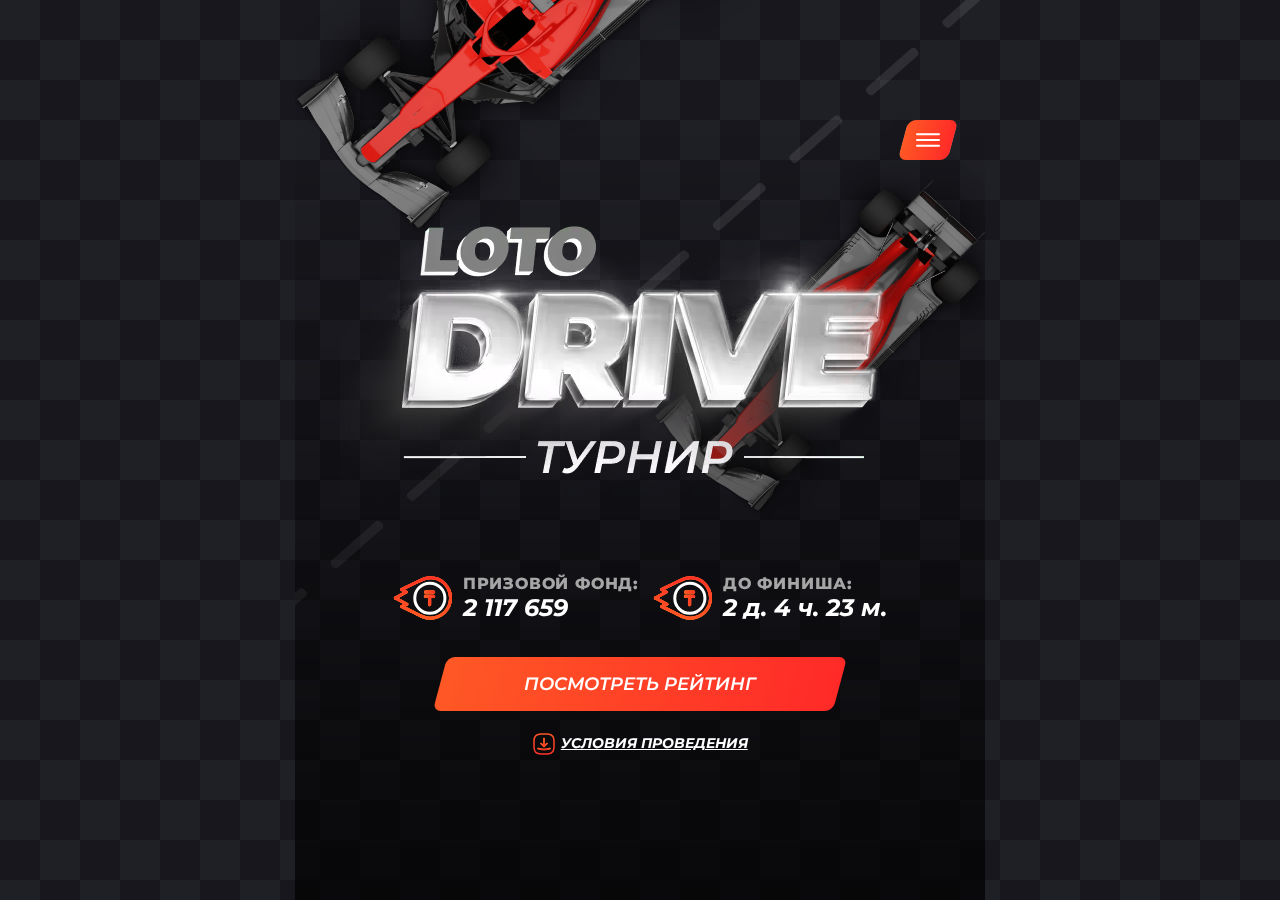
<file: index.html>
<!DOCTYPE html>
<html lang="en">

<head>
    <meta charset="UTF-8">
    <meta name="viewport" content="width=device-width, initial-scale=1.0">
    <title>Document</title>
    <link rel="preconnect" href="https://fonts.googleapis.com">
    <link rel="preconnect" href="https://fonts.gstatic.com" crossorigin>
    <link
        href="https://fonts.googleapis.com/css2?family=Inter:wght@100..900&family=Manrope:wght@200..800&family=Montserrat+Alternates:ital,wght@0,100;0,200;0,300;0,400;0,500;0,600;0,700;0,800;0,900;1,100;1,200;1,300;1,400;1,500;1,600;1,700;1,800;1,900&family=Montserrat:ital,wght@0,100..900;1,100..900&family=Nunito:ital,wght@0,200..1000;1,200..1000&display=swap"
        rel="stylesheet">
    <link rel="stylesheet" href="/css/styles.css">
    <link rel="stylesheet" href="/css/theming.css">
    <link rel="stylesheet" href="/css/sections-layout.css">
</head>

<body>

    <div class="site-main-container">
        <header class="inner-header">
            <div class="buttons-wrapper">
                <button class="container-controls accent-button skewed-button skewed-button--small" id="left">
                    <svg width="11" height="20" viewBox="0 0 11 20" fill="none" xmlns="http://www.w3.org/2000/svg">
                        <path d="m10 19-9-9 9-9" stroke="#fff" stroke-width="2" stroke-linecap="round"
                            stroke-linejoin="round" />
                    </svg>
                    <span class="visually-hidden">назад</span></button>
                <button class="container-controls accent-button skewed-button skewed-button--small" id="right">
                    <svg width="11" height="20" viewBox="0 0 11 20" fill="none" xmlns="http://www.w3.org/2000/svg">
                        <path d="m1 1 9 9-9 9" stroke="#fff" stroke-width="2" stroke-linecap="round"
                            stroke-linejoin="round" />
                    </svg>
                    <span class="visually-hidden">вперед</span>
                </button>
            </div>
            <h2 class="header-current-title"></h2>
            <button class="burger closed accent-button skewed-button skewed-button--small">
                <svg width="25" height="14" viewBox="0 0 25 14" fill="none" xmlns="http://www.w3.org/2000/svg">
                    <path d="M1 1h23M1 7h23M1 13h23" stroke="#fff" stroke-width="2" stroke-linecap="round" />
                </svg>
                <span class="visually-hidden">открыть меню</span>
            </button>
        </header>
        <main>
            <section class="burger-menu">
                <div class="burger-wrapper">
                    <button class="burger closed skewed-button skewed-button--small accent-button">
                        <svg width="17" height="16" viewBox="0 0 17 16" fill="none" xmlns="http://www.w3.org/2000/svg">
                            <path d="m1.246 14.882 14.51-13.765M1.246 1.117l14.537 13.737" stroke="#fff"
                                stroke-width="2" stroke-linecap="round" />
                        </svg>
                        <span class="visually-hidden">закрыть меню</span>
                    </button>
                </div>
                <menu>
                    <li><a href="#"
                            class="burger-link burger-main-page-link skewed-button secondary-button"><span>Главная</span></a>
                    </li>
                    <li><a href="#section2" class="burger-link skewed-button secondary-button"
                            data-section="section2"><span>Рейтинг</span></a></li>
                    <li><a href="#section3" class="burger-link skewed-button secondary-button"
                            data-section="section3"><span>Лотереи</span></a></li>
                    <li><a href="#section4" class="burger-link skewed-button secondary-button"
                            data-section="section4"><span>FAQ</span></a>
                    </li>
                    <li><a href="#section5" class="burger-link skewed-button secondary-button"
                            data-section="section5"><span>Призовой фонд</span></a></li>
                    <li><a href="#section6" class="burger-link skewed-button secondary-button"
                            data-section="section6"><span>Инфо</span></a></li>
                </menu>
            </section>
            <section class="main-page open">
                <div class="inner-wrapper">
                    <div class="burger-wrapper">
                        <button class="burger closed skewed-button skewed-button--small accent-button">
                            <svg width="25" height="14" viewBox="0 0 25 14" fill="none"
                                xmlns="http://www.w3.org/2000/svg">
                                <path d="M1 1h23M1 7h23M1 13h23" stroke="#fff" stroke-width="2"
                                    stroke-linecap="round" />
                            </svg>
                            <span class="visually-hidden">открыть меню</span>
                        </button>
                    </div>
                    <picture>
                        <source srcset="/assets/ld-logo.avif" type="image/avif">
                        <img srcset="/assets/ld-logo.png" alt="Лото драйв турнир">
                    </picture>
                    <div class="main-page-bottom">
                        <div class="info-wrapper">
                            <p class="info-item prize">
                                <span class="info-title">Призовой фонд:</span>
                                <span class="info-value js-prize-value">10 000 000 ₸</span>
                            </p>
                            <p class="info-item timer">
                                <span class="info-title">До финиша:</span>
                                <span class="info-value js-timer-value">2 д. 4 ч. 23 м.</span>
                            </p>
                        </div>
                        <a href="#section2" data-section="section2"
                            class="button main-page-link skewed-button accent-button"><span>Посмотреть рейтинг</span></a>
                        <a href="#" class="rules download-link" target="_blank">Условия проведения</a>
                    </div>
                </div>
            </section>
            <div class="slider" id="slider">
                <section class="section" id="section2" data-section-name="Рейтинг" draggable="false"
                    style="position: relative;">
                    <div class="marker"></div>
                    <div class="inner-section-container">
                        <!-- <section class="winners">
                            <div class="winners-container">
                                <h2 class="title">победители Lotodrive 12.01</h2>
                                <ol class="winners-list" role="list">
                                </ol>
                            </div>
                        </section> -->
                        <section class="winners-rating">
                            <div class="winners-container">
                                <!-- <h2 class="title">Текущий рейтинг</h2> -->
                                <div class="rating-list-wrapper">
                                    <ol class="rating-list" role="list"></ol>
                                    <div class="current-player-wrapper" id="current-player-wrapper">
                                        <div class="current-player-title">
                                            <span class="current-player-label">мое место</span>
                                            <span class="current-player-place">00</span>
                                        </div>
                                        <div class="current-player-score-wrapper">
                                            <span class="current-player-label">Выигрыш:</span>
                                            <span class="current-player-score">00</span>
                                        </div>
                                        <button type="button" class="current-player-action skewed-button accent-button"
                                            role="button">
                                            <span>показать</span>
                                        </button>
                                    </div>
                                </div>
                            </div>
                        </section>
                    </div>
                </section>
                <section class="section games" id="section3" data-section-name="Лотереи" draggable="false">
                    <div class="marker"></div>
                    <div class="inner-section-container">
                        <ul class="games-list">
                            <li class="games-item">
                                <a href="" title="перейти к игре" target="_blank">
                                    <img src="/assets/games/expr-649.svg" alt="">
                                </a>
                            </li>
                            <li class="games-item">
                                <a href="" title="перейти к игре" target="_blank">
                                    <img src="/assets/games/expr-649.svg" alt="">
                                </a>
                            </li>
                            <li class="games-item">
                                <a href="" title="перейти к игре" target="_blank">
                                    <img src="/assets/games/expr-649.svg" alt="">
                                </a>
                            </li>
                            <li class="games-item">
                                <a href="" title="перейти к игре" target="_blank">
                                    <img src="/assets/games/expr-649.svg" alt="">
                                </a>
                            </li>
                            <li class="games-item">
                                <a href="" title="перейти к игре" target="_blank">
                                    <img src="/assets/games/expr-649.svg" alt="">
                                </a>
                            </li>
                        </ul>
                    </div>
                </section>
                <section class="section faq" id="section4" data-section-name="faq" draggable="false">
                    <div class="marker"></div>
                    <div class="inner-section-container">
                        <h2 class="accent-title">Часто задаваемые вопросы</h2>
                        <ul class="faq-list">
                            <li>
                                <button type="button" class="js-toggle secondary-button"><span>Что такое
                                        "LotoDrive Турнир"</span></button>
                                <div class="panel">
                                    <h3>Lorem, ipsum dolor sit amet consectetur adipisicing elit.</h3>
                                    <p>
                                        Ut saepe vel minus sapiente eius quas hic quia dolorum beatae explicabo?
                                        Corporis voluptate
                                        quas neque vero repudiandae. Fugit corporis iste amet.
                                    </p>
                                    <h3>Lorem, ipsum dolor sit amet consectetur adipisicing elit.</h3>
                                    <p>
                                        Ut saepe vel minus sapiente eius quas hic quia dolorum beatae explicabo?
                                        Corporis voluptate
                                        quas neque vero repudiandae. Fugit corporis iste amet.
                                    </p>
                                </div>
                            </li>
                            <li>
                                <button type="button" class="js-toggle secondary-button"><span>Об акции "LotoDrive Турнир"</span></button>
                                <div class="panel">Lorem ipsum dolor sit, amet consectetur adipisicing elit. Dolore,
                                    dolor.</div>
                            </li>
                            <li>
                                <button type="button" class="js-toggle secondary-button"><span>Участникам акции "LotoDrive Турнир"</span></button>
                                <div class="panel">
                                    <h3>Lorem, ipsum dolor sit amet consectetur adipisicing elit.</h3>
                                    <p>
                                        Ut saepe vel minus sapiente eius quas hic quia dolorum beatae explicabo?
                                        Corporis voluptate
                                        quas neque vero repudiandae. Fugit corporis iste amet.
                                    </p>
                                    <h3>Lorem, ipsum dolor sit amet consectetur adipisicing elit.</h3>
                                    <p>
                                        Ut saepe vel minus sapiente eius quas hic quia dolorum beatae explicabo?
                                        Corporis voluptate
                                        quas neque vero repudiandae. Fugit corporis iste amet.
                                    </p>
                                </div>
                            </li>
                            <li>
                                <button type="button" class="js-toggle secondary-button"><span>Призовой фонд акции "LotoDrive Турнир"</span></button>
                                <div class="panel">
                                    <p>
                                        Ut saepe vel minus sapiente eius quas hic quia dolorum beatae explicabo?
                                        Corporis voluptate
                                        quas neque vero repudiandae. Fugit corporis iste amet.
                                    </p>
                                </div>
                            </li>
                            <li>
                                <button type="button" class="js-toggle secondary-button"><span>Победители акции "LotoDrive Турнир"</span></button>
                                <div class="panel">
                                    <h3>Lorem, ipsum dolor sit amet consectetur adipisicing elit.</h3>
                                    <p>
                                        Ut saepe vel minus sapiente eius quas hic quia dolorum beatae explicabo?
                                        Corporis voluptate
                                        quas neque vero repudiandae. Fugit corporis iste amet.
                                    </p>
                                    <h3>Lorem, ipsum dolor sit amet consectetur adipisicing elit.</h3>
                                    <p>
                                        Ut saepe vel minus sapiente eius quas hic quia dolorum beatae explicabo?
                                        Corporis voluptate
                                        quas neque vero repudiandae. Fugit corporis iste amet.
                                    </p>
                                </div>
                            </li>
                            <li>
                                <button type="button" class="js-toggle secondary-button"><span>О награждении победителей акции "LotoDrive Турнир"</span></button>
                                <div class="panel">
                                    <h3>Lorem, ipsum dolor sit amet consectetur adipisicing elit.</h3>
                                    <p>
                                        Ut saepe vel minus sapiente eius quas hic quia dolorum beatae explicabo?
                                        Corporis voluptate
                                        quas neque vero repudiandae. Fugit corporis iste amet.
                                    </p>
                                    <h3>Lorem, ipsum dolor sit amet consectetur adipisicing elit.</h3>
                                    <p>
                                        Ut saepe vel minus sapiente eius quas hic quia dolorum beatae explicabo?
                                        Corporis voluptate
                                        quas neque vero repudiandae. Fugit corporis iste amet.
                                    </p>
                                </div>
                            </li>
                        </ul>

                    </div>
                </section>
                <section class="section prizes" id="section5" data-section-name="Призы" draggable="false">
                    <div class="marker"></div>
                    <div class="inner-section-container">
                        <div class="prizes-top">
                            <img class="prizes-top-decor" src="/assets/finish.svg" width="82" alt aria-hidden="true">
                            <p class="prizes-top-descr">
                                Призовой&nbsp;фонд&nbsp;будет
                                распределен&nbsp;между
                                <u>топ&nbsp;100</u>&nbsp;участниками
                            </p>
                        </div>
                        <div class="prizes-table" role="table">
                            <div class="prizes-table-head" role="row">
                                <span>Место</span>
                                <span>Победителей</span>
                                <span>Приз</span>
                            </div>
                            <div class="prizes-table-content" role="row">
                                <span>1 место</span>
                                <span>1</span>
                                <span class="js-prizes-prize">2 000 000 ₸</span>
                            </div>
                            <div class="prizes-table-content" role="row">
                                <span>2 место</span>
                                <span>1</span>
                                <span class="js-prizes-prize">2 000 000 ₸</span>
                            </div>
                            <div class="prizes-table-content" role="row">
                                <span>3 место</span>
                                <span>1</span>
                                <span class="js-prizes-prize">2 000 000 ₸</span>
                            </div>
                            <div class="prizes-table-content" role="row">
                                <span>4 место</span>
                                <span>1</span>
                                <span class="js-prizes-prize">2 000 000 ₸</span>
                            </div>
                            <div class="prizes-table-content" role="row">
                                <span>5 место</span>
                                <span>1</span>
                                <span class="js-prizes-prize">2 000 000 ₸</span>
                            </div>
                            <div class="prizes-table-content" role="row">
                                <span>6&mdash;25 место</span>
                                <span>20</span>
                                <span><span class="js-prizes-prize">12 000</span><img src="/assets/bonus-icon.svg" alt="бонусов"></span>
                            </div>
                            <div class="prizes-table-content" role="row">
                                <span>26&mdash;50 место</span>
                                <span>25</span>
                                <span><span class="js-prizes-prize">12 000</span><img src="/assets/bonus-icon.svg" alt="бонусов"></span>
                            </div>
                            <div class="prizes-table-content" role="row">
                                <span>51&mdash;100 место</span>
                                <span>50</span>
                                <span><span class="js-prizes-prize">12 000</span><img src="/assets/bonus-icon.svg" alt="бонусов"></span>
                            </div>
                        </div>
                        <img src="/assets/ld-logo.png" srcset="/assets/ld-logo.avif" alt>
                    </div>
                </section>
                <section class="section" id="section6" data-section-name="Инфо" draggable="false">
                    <div class="marker"></div>
                    <div class="inner-section-container">
                        <div class="info-list" role="list">
                            <div class="info-list-item" role="listitem">
                                <div class="info-item-decor">
                                    <img src="/assets/fuel.svg" width="56" alt aria-hidden="true">
                                </div>
                                <div class="info-item-text">
                                    <h3 class="info-item-title">Покупайте</h3>
                                    <p class="info-item-descr">Покупайте билеты классических&nbsp;лотерей</p>
                                </div>
                            </div>
                            <div class="info-list-item" role="listitem">
                                <div class="info-item-decor">
                                    <img src="/assets/accumulator.svg" width="69" alt aria-hidden="true">
                                </div>
                                <div class="info-item-text">
                                    <h3 class="info-item-title">Получайте</h3>
                                    <p class="info-item-descr">Получайте&nbsp;баллы рейтинга&nbsp;за&nbsp;выигрыши</p>
                                </div>
                            </div>
                            <div class="info-list-item" role="listitem">
                                <div class="info-item-decor">
                                    <img src="/assets/finish.svg" width="70" alt aria-hidden="true">
                                </div>
                                <div class="info-item-text">
                                    <h3 class="info-item-title">Выигрывайте</h3>
                                    <p class="info-item-descr">Призовой&nbsp;фонд&nbsp;акции будет&nbsp;распределен
                                        среди&nbsp;100&nbsp;победителей</p>
                                </div>
                            </div>
                        </div>
                    </div>
                </section>
            </div>
        </main>
    </div>
    <template id="player-template">
        <li class="item">
            <div class="inner">
                <span class="place"></span>
                <div class="winner-avatar">
                    <!-- <img src="#"> -->
                </div>
                <div class="score-wrapper">
                    <span class="label">Выигрыш:</span>
                    <span class="score"></span>
                </div>
                <div class="nick-wrapper">
                    <span class="label">Никнейм:</span>
                    <span class="nick"></span>
                </div>
            </div>
        </li>
    </template>
    <template id="winner-template">
        <li class="item">
            <div class="winner-avatar">
                <!-- <img src="#"> -->
            </div>
            <div class="inner">
                <span class="place"></span>
                <div class="nick-wrapper">
                    <span class="label">Никнейм:</span>
                    <span class="nick"></span>
                </div>
            </div>
        </li>
    </template>
    <script src="/js/slider.js"></script>
    <script src="/js/accordeon.js"></script>
    <script src="/js/nav.js" defer></script>
</body>

</html>
</file>
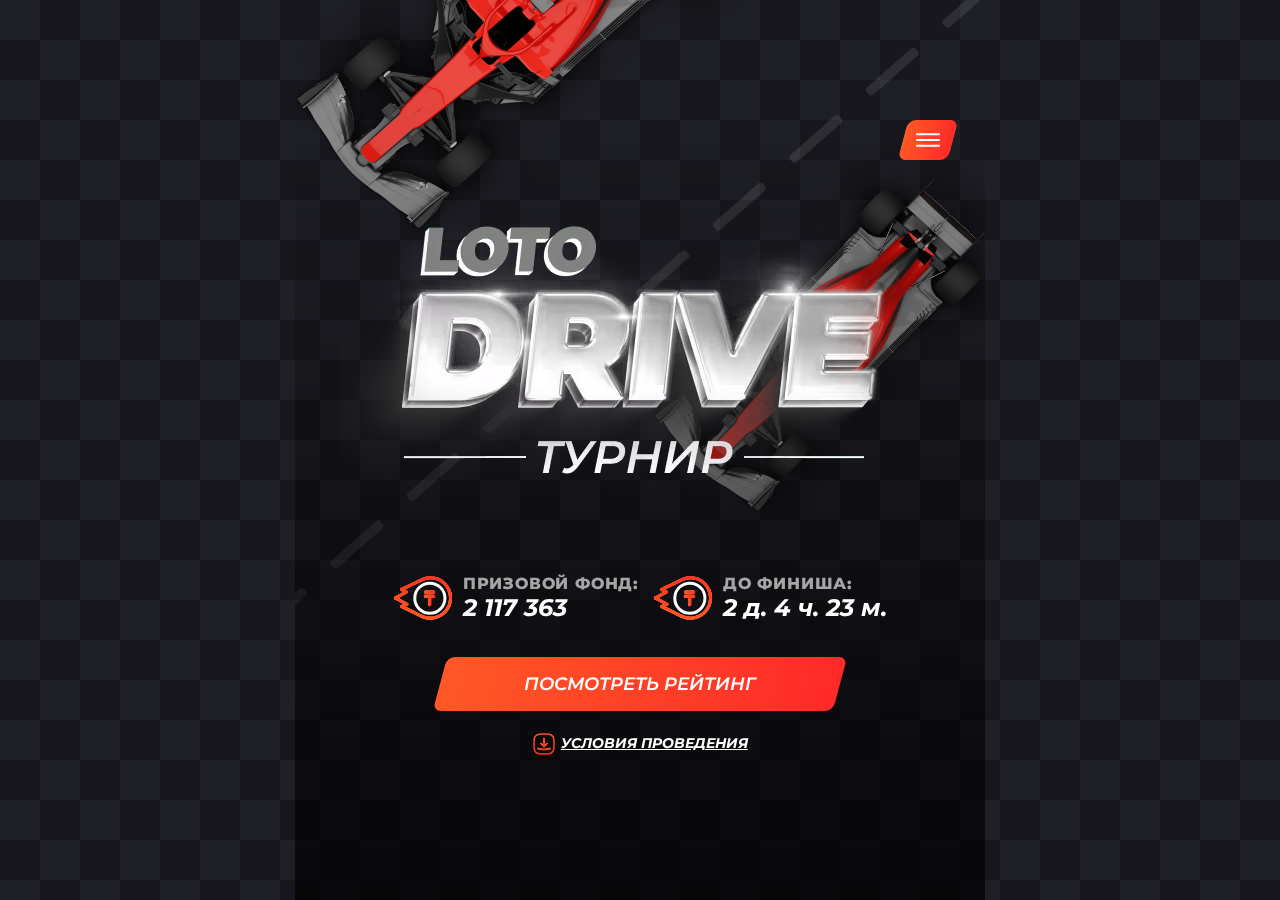
<file: kz.html>
<!DOCTYPE html>
<html lang="en">

<head>
    <meta charset="UTF-8">
    <meta name="viewport" content="width=device-width, initial-scale=1.0">
    <title>Document</title>
    <link rel="preconnect" href="https://fonts.googleapis.com">
    <link rel="preconnect" href="https://fonts.gstatic.com" crossorigin>
    <link
        href="https://fonts.googleapis.com/css2?family=Inter:wght@100..900&family=Manrope:wght@200..800&family=Montserrat+Alternates:ital,wght@0,100;0,200;0,300;0,400;0,500;0,600;0,700;0,800;0,900;1,100;1,200;1,300;1,400;1,500;1,600;1,700;1,800;1,900&family=Montserrat:ital,wght@0,100..900;1,100..900&family=Nunito:ital,wght@0,200..1000;1,200..1000&display=swap"
        rel="stylesheet">
    <link rel="stylesheet" href="/css/styles.css">
    <link rel="stylesheet" href="/css/theming.css">
    <link rel="stylesheet" href="/css/sections-layout.css">
</head>

<body>

    <div class="site-main-container">
        <header class="inner-header">
            <div class="buttons-wrapper">
                <button class="container-controls accent-button skewed-button skewed-button--small" id="left">
                    <svg width="11" height="20" viewBox="0 0 11 20" fill="none" xmlns="http://www.w3.org/2000/svg">
                        <path d="m10 19-9-9 9-9" stroke="#fff" stroke-width="2" stroke-linecap="round"
                            stroke-linejoin="round" />
                    </svg>
                    <span class="visually-hidden">назад</span></button>
                <button class="container-controls accent-button skewed-button skewed-button--small" id="right">
                    <svg width="11" height="20" viewBox="0 0 11 20" fill="none" xmlns="http://www.w3.org/2000/svg">
                        <path d="m1 1 9 9-9 9" stroke="#fff" stroke-width="2" stroke-linecap="round"
                            stroke-linejoin="round" />
                    </svg>
                    <span class="visually-hidden">вперед</span>
                </button>
            </div>
            <h2 class="header-current-title"></h2>
            <button class="burger closed accent-button skewed-button skewed-button--small">
                <svg width="25" height="14" viewBox="0 0 25 14" fill="none" xmlns="http://www.w3.org/2000/svg">
                    <path d="M1 1h23M1 7h23M1 13h23" stroke="#fff" stroke-width="2" stroke-linecap="round" />
                </svg>
                <span class="visually-hidden">открыть меню</span>
            </button>
        </header>
        <main>
            <section class="burger-menu">
                <div class="burger-wrapper">
                    <button class="burger closed skewed-button skewed-button--small accent-button">
                        <svg width="17" height="16" viewBox="0 0 17 16" fill="none" xmlns="http://www.w3.org/2000/svg">
                            <path d="m1.246 14.882 14.51-13.765M1.246 1.117l14.537 13.737" stroke="#fff"
                                stroke-width="2" stroke-linecap="round" />
                        </svg>
                        <span class="visually-hidden">закрыть меню</span>
                    </button>
                </div>
                <menu>
                    <li><a href="#"
                            class="burger-link burger-main-page-link skewed-button secondary-button"><span>Главная</span></a>
                    </li>
                    <li><a href="#section2" class="burger-link skewed-button secondary-button"
                            data-section="section2"><span>Рейтинг</span></a></li>
                    <li><a href="#section3" class="burger-link skewed-button secondary-button"
                            data-section="section3"><span>Лотереи</span></a></li>
                    <li><a href="#section4" class="burger-link skewed-button secondary-button"
                            data-section="section4"><span><abbr title="часто задаваемые вопросы">FAQ</abbr></span></a>
                    </li>
                    <li><a href="#section5" class="burger-link skewed-button secondary-button"
                            data-section="section5"><span>Призовой фонд</span></a></li>
                    <li><a href="#section6" class="burger-link skewed-button secondary-button"
                            data-section="section6"><span>Инфо</span></a></li>
                </menu>
            </section>
            <section class="main-page open">
                <div class="inner-wrapper">
                    <div class="burger-wrapper">
                        <button class="burger closed skewed-button skewed-button--small accent-button">
                            <svg width="25" height="14" viewBox="0 0 25 14" fill="none"
                                xmlns="http://www.w3.org/2000/svg">
                                <path d="M1 1h23M1 7h23M1 13h23" stroke="#fff" stroke-width="2"
                                    stroke-linecap="round" />
                            </svg>
                            <span class="visually-hidden">открыть меню</span>
                        </button>
                    </div>
                    <picture>
                        <source srcset="/assets/ld-logo.avif" type="image/avif">
                        <img srcset="/assets/ld-logo.png" alt="Лото драйв турнир">
                    </picture>
                    <div class="main-page-bottom">
                        <div class="info-wrapper">
                            <p class="info-item prize">
                                <span class="info-title">Призовой фонд:</span>
                                <span class="info-value js-prize-value">10 000 000 ₸</span>
                            </p>
                            <p class="info-item timer">
                                <span class="info-title">До финиша:</span>
                                <span class="info-value js-timer-value">2 д. 4 ч. 23 м.</span>
                            </p>
                        </div>
                        <a href="#section2" data-section="section2"
                            class="button main-page-link skewed-button accent-button"><span>Посмотреть рейтинг</span></a>
                        <a href="#" class="rules download-link" target="_blank">Условия проведения</a>
                    </div>
                </div>
            </section>
            <div class="slider" id="slider">
                <section class="section" id="section2" data-section-name="Рейтинг" draggable="false"
                    style="position: relative;">
                    <div class="marker"></div>
                    <div class="inner-section-container">
                        <!-- <section class="winners">
                            <div class="winners-container">
                                <h2 class="title">победители Lotodrive 12.01</h2>
                                <ol class="winners-list" role="list">
                                </ol>
                            </div>
                        </section> -->
                        <section class="winners-rating">
                            <div class="winners-container">
                                <!-- <h2 class="title">Текущий рейтинг</h2> -->
                                <div class="rating-list-wrapper">
                                    <ol class="rating-list" role="list"></ol>
                                    <div class="current-player-wrapper" id="current-player-wrapper">
                                        <div class="current-player-title">
                                            <span class="current-player-label">мое место</span>
                                            <span class="current-player-place">00</span>
                                        </div>
                                        <div class="current-player-score-wrapper">
                                            <span class="current-player-label">Выигрыш:</span>
                                            <span class="current-player-score">00</span>
                                        </div>
                                        <button type="button" class="current-player-action skewed-button accent-button"
                                            role="button">
                                            <span>показать</span>
                                        </button>
                                    </div>
                                </div>
                            </div>
                        </section>
                    </div>
                </section>
                <section class="section games" id="section3" data-section-name="Лотереи" draggable="false">
                    <div class="marker"></div>
                    <div class="inner-section-container">
                        <ul class="games-list">
                            <li class="games-item">
                                <a href="" title="перейти к игре" target="_blank">
                                    <img src="/assets/games/expr-649.svg" alt="">
                                </a>
                            </li>
                            <li class="games-item">
                                <a href="" title="перейти к игре" target="_blank">
                                    <img src="/assets/games/expr-649.svg" alt="">
                                </a>
                            </li>
                            <li class="games-item">
                                <a href="" title="перейти к игре" target="_blank">
                                    <img src="/assets/games/expr-649.svg" alt="">
                                </a>
                            </li>
                            <li class="games-item">
                                <a href="" title="перейти к игре" target="_blank">
                                    <img src="/assets/games/expr-649.svg" alt="">
                                </a>
                            </li>
                            <li class="games-item">
                                <a href="" title="перейти к игре" target="_blank">
                                    <img src="/assets/games/expr-649.svg" alt="">
                                </a>
                            </li>
                        </ul>
                    </div>
                </section>
                <section class="section" id="section4" data-section-name="faq" draggable="false">
                    <div class="marker"></div>
                    <div class="inner-section-container">
                        <h2 class="accent-title">Часто задаваемые вопросы</h2>
                        <ul class="faq-list">
                            <li>
                                <button type="button" class="js-toggle secondary-button"><span>Что такое
                                        "LotoDrive"</span></button>
                                <div class="panel">
                                    <h3>Lorem, ipsum dolor sit amet consectetur adipisicing elit.</h3>
                                    <p>
                                        Ut saepe vel minus sapiente eius quas hic quia dolorum beatae explicabo?
                                        Corporis voluptate
                                        quas neque vero repudiandae. Fugit corporis iste amet.
                                    </p>
                                    <h3>Lorem, ipsum dolor sit amet consectetur adipisicing elit.</h3>
                                    <p>
                                        Ut saepe vel minus sapiente eius quas hic quia dolorum beatae explicabo?
                                        Corporis voluptate
                                        quas neque vero repudiandae. Fugit corporis iste amet.
                                    </p>
                                </div>
                            </li>
                            <li>
                                <button type="button" class="js-toggle secondary-button"><span>Lorem, ipsum
                                        dolor.</span></button>
                                <div class="panel">Lorem ipsum dolor sit, amet consectetur adipisicing elit. Dolore,
                                    dolor.</div>
                            </li>
                            <li>
                                <button type="button" class="js-toggle secondary-button"><span>Lorem ipsum dolor sit
                                        amet consectetur
                                        adipisicing.</span></button>
                                <div class="panel">Lorem ipsum dolor sit amet consectetur adipisicing elit. Modi maxime
                                    praesentium nam, quasi distinctio fugiat molestias facilis illo. Commodi fugiat
                                    minima non. Reprehenderit reiciendis voluptatem, cupiditate commodi amet minima
                                    nulla.
                                    Lorem ipsum dolor sit amet consectetur adipisicing elit. Itaque iure expedita
                                    tempore, neque beatae quae in impedit eligendi natus maxime dignissimos voluptatibus
                                    reprehenderit perferendis quo corrupti facilis non tenetur repellendus!</div>
                            </li>
                        </ul>

                    </div>
                </section>
                <section class="section prizes" id="section5" data-section-name="Призы" draggable="false">
                    <div class="marker"></div>
                    <div class="inner-section-container">
                        <div class="prizes-top">
                            <img class="prizes-top-decor" src="/assets/finish.svg" width="82" alt aria-hidden="true">
                            <p class="prizes-top-descr">
                                Призовой&nbsp;фонд&nbsp;будет
                                распределен&nbsp;между
                                <u>топ&nbsp;100</u>&nbsp;участниками
                            </p>
                        </div>
                        <div class="prizes-table" role="table">
                            <div class="prizes-table-head" role="row">
                                <span>Место</span>
                                <span>Победителей</span>
                                <span>Приз</span>
                            </div>
                            <div class="prizes-table-content" role="row">
                                <span>1 место</span>
                                <span>1</span>
                                <span class="js-prizes-prize">2 000 000 ₸</span>
                            </div>
                            <div class="prizes-table-content" role="row">
                                <span>2 место</span>
                                <span>1</span>
                                <span class="js-prizes-prize">2 000 000 ₸</span>
                            </div>
                            <div class="prizes-table-content" role="row">
                                <span>3 место</span>
                                <span>1</span>
                                <span class="js-prizes-prize">2 000 000 ₸</span>
                            </div>
                            <div class="prizes-table-content" role="row">
                                <span>4 место</span>
                                <span>1</span>
                                <span class="js-prizes-prize">2 000 000 ₸</span>
                            </div>
                            <div class="prizes-table-content" role="row">
                                <span>5 место</span>
                                <span>1</span>
                                <span class="js-prizes-prize">2 000 000 ₸</span>
                            </div>
                            <div class="prizes-table-content" role="row">
                                <span>6&mdash;25 место</span>
                                <span>20</span>
                                <span><span class="js-prizes-prize">12 000</span><img src="/assets/bonus-icon.svg" alt="бонусов"></span>
                            </div>
                            <div class="prizes-table-content" role="row">
                                <span>26&mdash;50 место</span>
                                <span>25</span>
                                <span><span class="js-prizes-prize">12 000</span><img src="/assets/bonus-icon.svg" alt="бонусов"></span>
                            </div>
                            <div class="prizes-table-content" role="row">
                                <span>51&mdash;100 место</span>
                                <span>50</span>
                                <span><span class="js-prizes-prize">12 000</span><img src="/assets/bonus-icon.svg" alt="бонусов"></span>
                            </div>
                        </div>
                        <img src="/assets/ld-logo.png" srcset="/assets/ld-logo.avif" alt>
                    </div>
                </section>
                <section class="section" id="section6" data-section-name="Инфо" draggable="false">
                    <div class="marker"></div>
                    <div class="inner-section-container">
                        <div class="info-list" role="list">
                            <div class="info-list-item" role="listitem">
                                <div class="info-item-decor">
                                    <img src="/assets/fuel.svg" width="56" alt aria-hidden="true">
                                </div>
                                <div class="info-item-text">
                                    <h3 class="info-item-title">Покупайте</h3>
                                    <p class="info-item-descr">Покупайте билеты классических&nbsp;лотерей</p>
                                </div>
                            </div>
                            <div class="info-list-item" role="listitem">
                                <div class="info-item-decor">
                                    <img src="/assets/accumulator.svg" width="69" alt aria-hidden="true">
                                </div>
                                <div class="info-item-text">
                                    <h3 class="info-item-title">Получайте</h3>
                                    <p class="info-item-descr">Получайте&nbsp;баллы рейтинга&nbsp;за&nbsp;выигрыши</p>
                                </div>
                            </div>
                            <div class="info-list-item" role="listitem">
                                <div class="info-item-decor">
                                    <img src="/assets/finish.svg" width="70" alt aria-hidden="true">
                                </div>
                                <div class="info-item-text">
                                    <h3 class="info-item-title">Выигрывайте</h3>
                                    <p class="info-item-descr">Призовой&nbsp;фонд&nbsp;акции будет&nbsp;распределен
                                        среди&nbsp;100&nbsp;победителей</p>
                                </div>
                            </div>
                        </div>
                    </div>
                </section>
            </div>
        </main>
    </div>
    <template id="player-template">
        <li class="item">
            <div class="inner">
                <span class="place"></span>
                <div class="winner-avatar">
                    <!-- <img src="#"> -->
                </div>
                <div class="score-wrapper">
                    <span class="label">Выигрыш:</span>
                    <span class="score"></span>
                </div>
                <div class="nick-wrapper">
                    <span class="label">Никнейм:</span>
                    <span class="nick"></span>
                </div>
            </div>
        </li>
    </template>
    <template id="winner-template">
        <li class="item">
            <div class="winner-avatar">
                <!-- <img src="#"> -->
            </div>
            <div class="inner">
                <span class="place"></span>
                <div class="nick-wrapper">
                    <span class="label">Никнейм:</span>
                    <span class="nick"></span>
                </div>
            </div>
        </li>
    </template>
    <script src="/js/slider.js"></script>
    <script src="/js/accordeon.js"></script>
    <script src="/js/nav.js" defer></script>
</body>

</html>
</file>
<file: css/styles.css>
*,
*::before,
*::after {
  box-sizing: border-box;
}

body {
  margin: 0;
  overflow-x: hidden;
  font-family: "Montserrat", sans-serif;
  font-size: 14px;
  color: #fff;
  background-color: #1F1F26;
  background-image:
    linear-gradient(45deg, #17171D 25%, transparent 25%, transparent 75%, #17171D 75%, #17171D),
    linear-gradient(45deg, #17171D 25%, transparent 25%, transparent 75%, #17171D 75%, #17171D);
  background-position: 0 0, 25px 25px;
  background-size: 50px 50px;
}

*::selection {
  color: #fff;
  background-color: #FF3627;
}

main {
  overflow-x: hidden;
}

abbr {
  text-decoration: none;
}

.visually-hidden {
  position: absolute;
  width: 1px;
  height: 1px;
  margin: -1px;
  border: 0;
  padding: 0;

  white-space: nowrap;
  clip-path: inset(100%);
  clip: rect(0 0 0 0);
  overflow: hidden;
}

.site-main-container {
  width: 100%;
  max-width: 690px;
  /* height: calc(100vh - 55px);
  height: calc(100svh - 55px); */
  height: 100vh;
  height: 100svh;
  margin: 0 auto;
  padding: 60px 16px 0;
  position: relative;
}

.inner-header {
  position: sticky;
  z-index: 10;
  left: 0;
  right: 0;
  top: 0;

  height: 72px;
  display: flex;
  align-items: center;
  justify-content: space-between;
}

.inner-header::before {
  content: "";
  position: absolute;
  z-index: -1;
  inset: 0;
  background: linear-gradient(#1F1F26, #1F1F26);
  background-repeat: no-repeat;
  background-size: cover;
  transform: scaleY(0);
  transition: transform 0.3s ease-in-out;
  transform-origin: bottom;
}

.inner-header.bkg-col::before {
  transform: scaleY(1);
}

.buttons-wrapper {
  height: 100%;
  display: flex;
  align-items: center;
  gap: 0.5em;
}


.slider {
  position: absolute;
  left: 16px;
  right: 16px;
  top: 60px;
  bottom: 0;
  overflow-x: scroll;
  scroll-snap-type: x mandatory;
  scroll-behavior: smooth;
  scrollbar-width: none;
  display: grid;
  grid-auto-flow: column;
  grid-auto-columns: 100%;
}

.slider::-webkit-scrollbar {
  appearance: none;
}

.slider.no-transition {
  scroll-behavior: auto;
}

.slider.dragging {
  scroll-snap-type: none;
  scroll-behavior: auto;
}

.slider.dragging .section {
  cursor: grab;
  user-select: none;
}

.section {
  width: 100%;
  height: 100%;
  max-height: 100%;
  overflow-y: scroll;
  scroll-behavior: smooth;
  scrollbar-width: none;
  flex-shrink: 0;
  scroll-snap-align: start;
}

.section::-webkit-scrollbar {
  appearance: none;
}

img {
  max-width: 100%;
}

.main-page,
.burger-menu {
  position: absolute;
  z-index: 10;
  top: 60px;
  left: 16px;
  bottom: 0;
  right: 16px;
  transform: translateY(-300%);
  transition: transform .7s ease-in-out;
}

.main-page.open,
.burger-menu.open {
  transform: translateY(0);
}


:where(.main-page, .burger-menu) a {
  display: block;

}

.site-main-container:has(section.main-page.open) :where(.inner-header, .slider),
.site-main-container:has(section.burger-menu.open) :where(.inner-header, .slider, .main-page) {
  opacity: 0;
  transition: opacity .3s ease-in-out;
}

@media (min-width: 820px) {
  body {
    margin: 0;
    background-color: #1F1F26;
    background-image:
      linear-gradient(45deg, #17171D 25%, transparent 25%, transparent 75%, #17171D 75%, #17171D),
      linear-gradient(45deg, #17171D 25%, transparent 25%, transparent 75%, #17171D 75%, #17171D);
    background-position: 0 0, 40px 40px;
    background-size: 80px 80px;
  }

  .site-main-container {
    padding: 100px 16px 0;
  }

  .slider {
    top: 100px;
  }

  .main-page,
  .burger-menu {
    top: 100px;
  }
}

/* @media (min-width: 1024px) {
  .site-main-container {
    height: calc(100vh - 100px);
    height: calc(100svh - 100px);
  }
} */
</file>
<file: css/theming.css>
:root {
    --basic-gradient: linear-gradient(90deg, #FF5825, #FF2A28);
    --darker-gradient: linear-gradient(90deg, #DE251C, #EE2F1C 47%, #DA221C);
    --darkest-gradient: linear-gradient(90deg, #B91111, #E61111 25%, #AD1515 80%, #D21010);
    --basic-gray: #777C85;
    --darker-gray: #4F5259;
    --darkest-gray: #27272D;
}

.header-current-title {
    font-size: 22px;
    font-style: italic;
    font-weight: 700;
    letter-spacing: .05em;
    text-transform: uppercase;
    color: inherit;
}

.secondary-button {
    background-color: var(--basic-gray);
    transition: .3s ease-in-out;
}

.accent-button {
    background-image: var(--basic-gradient);
    transition: .3s ease-in-out;
}

.skewed-button {
    width: 100%;
    max-width: 400px;
    padding: 1em;
    display: flex;
    align-items: center;
    justify-content: center;
    text-decoration: none;
    text-transform: uppercase;
    font-weight: 600;
    font-style: italic;
    line-height: 1;
    color: #fff;
    font-size: 16px;
    transform: skewX(-15deg);
    cursor: pointer;
    border: none;
    border-radius: 8px;
    transition: background-image .3s ease-in-out;
}

.skewed-button>* {
    pointer-events: none;
    display: block;
    transform: skewX(15deg);
}

.skewed-button>svg {
    min-width: 24px;
    min-height: 18px;
}
.skewed-button--small {
    width: 50px;
    height: 40px;
}

@media (hover: hover) {
    .secondary-button:hover {
        background-color: var(--darker-gray);
    }
    .accent-button:hover {
        background-image: var(--darker-gradient);
    }
}

.secondary-button:active {
    background-image: var(--darkest-gray);
}
.accent-button:active {
    background-image: var(--darkest-gradient);
}

.download-link {
    color: inherit;
    text-transform: uppercase;
    font-weight: 700;
    font-style: italic;
}

.download-link::before {
    content: "";
    display: inline-block;
    width: 24px;
    height: 24px;
    background-position: 50% 50%;
    background-size: 100% 100%;
    background-repeat: no-repeat;
    background-image: url("data:image/svg+xml,%3Csvg width='24' height='24' viewBox='0 0 24 24' fill='none' xmlns='http://www.w3.org/2000/svg'%3E%3Cpath d='M9 22h6c5 0 7-2 7-7V9c0-5-2-7-7-7H9C4 2 2 4 2 9v6c0 5 2 7 7 7Z' stroke='url(%23a)' stroke-width='1.5' stroke-linecap='round' stroke-linejoin='round'/%3E%3Cpath d='m9 11.51 3 3 3-3' stroke='%23F37715' stroke-width='1.5' stroke-linecap='round' stroke-linejoin='round'/%3E%3Cpath d='m9 11.51 3 3 3-3' stroke='url(%23b)' stroke-width='1.5' stroke-linecap='round' stroke-linejoin='round'/%3E%3Cpath d='M12 14.51v-8' stroke='%23F37715' stroke-width='1.5' stroke-linecap='round' stroke-linejoin='round'/%3E%3Cpath d='M12 14.51v-8' stroke='url(%23c)' stroke-width='1.5' stroke-linecap='round' stroke-linejoin='round'/%3E%3Cpath d='M6 16.51c3.89 1.3 8.11 1.3 12 0' stroke='%23F37715' stroke-width='1.5' stroke-linecap='round' stroke-linejoin='round'/%3E%3Cpath d='M6 16.51c3.89 1.3 8.11 1.3 12 0' stroke='url(%23d)' stroke-width='1.5' stroke-linecap='round' stroke-linejoin='round'/%3E%3Cdefs%3E%3ClinearGradient id='a' x1='12' y1='2' x2='12' y2='22' gradientUnits='userSpaceOnUse'%3E%3Cstop stop-color='%23FF5525'/%3E%3Cstop offset='1' stop-color='%23FF3327'/%3E%3C/linearGradient%3E%3ClinearGradient id='b' x1='12' y1='11.51' x2='12' y2='14.51' gradientUnits='userSpaceOnUse'%3E%3Cstop stop-color='%23FF5525'/%3E%3Cstop offset='1' stop-color='%23FF3327'/%3E%3C/linearGradient%3E%3ClinearGradient id='c' x1='12.5' y1='6.51' x2='12.5' y2='14.51' gradientUnits='userSpaceOnUse'%3E%3Cstop stop-color='%23FF5525'/%3E%3Cstop offset='1' stop-color='%23FF3327'/%3E%3C/linearGradient%3E%3ClinearGradient id='d' x1='12' y1='16.51' x2='12' y2='17.485' gradientUnits='userSpaceOnUse'%3E%3Cstop stop-color='%23FF5525'/%3E%3Cstop offset='1' stop-color='%23FF3327'/%3E%3C/linearGradient%3E%3C/defs%3E%3C/svg%3E");
    vertical-align: middle;
    margin-right: .5ch;
}

@media (min-width: 720px) {
    .skewed-button {
        font-size: 18px;
    }   
    .header-current-title {
        font-size: 32px;
    }
}
</file>
<file: css/sections-layout.css>
.inner-section-container {
    margin-top: 72px;
    padding-inline: 2px;
    padding-top: 40px;
}

.accent-title {
    margin: 0 0 1.1em;
    font-size: 18px;
    font-weight: 700;
    font-style: italic;
    text-transform: uppercase;
    line-height: 115%;
    letter-spacing: .05em;
    text-align: left;

    color: #FF4A26;
}

/* ====================================================================================================== burger-menu */
.burger-menu menu {
    padding: 0;
    margin: 0 auto;
    list-style: none;
    display: flex;
    flex-direction: column;
    gap: 1em;
    width: 100%;
    max-width: 400px;
}

.burger-menu menu>li {
    width: 100%;
}

/* ======================================================================================================= main-page */
section.main-page .inner-wrapper,
section.burger-menu {
    display: flex;
    flex-direction: column;
    align-items: center;
}

section.main-page .inner-wrapper {
    width: 100%;
    height: 100%;
    position: relative;
    z-index: 2;
}

.main-page .burger-wrapper,
.burger-menu .burger-wrapper {
    height: 72px;
    margin-bottom: 1em;
    display: flex;
    align-items: center;
    margin-left: auto;
}

.main-page {
    inset: 0;
    padding-top: 60px;
    padding-inline: 16px;
    overflow: hidden;
    background-image: url(../assets/main-bg-x2.png);
    background-repeat: no-repeat;
    background-size: 831px 924px;
    background-position: -214px -296px;
}

.main-page-decor {
    position: absolute;
    min-width: 770px;
    top: -247px;
    left: -173px;
}

.main-page-bottom {
    width: 100%;
    margin-top: auto;
    padding-block: 44px;
    display: flex;
    flex-direction: column;
    align-items: center;
    gap: 1.5em;
}

.main-page-bottom .info-wrapper {
    display: flex;
    align-items: center;
    justify-content: center;
    gap: 1em;
}

.info-item {
    padding-left: 46px;
    display: flex;
    flex-direction: column;
    align-items: flex-start;
    position: relative;
}

.info-item::before {
    content: "";
    position: absolute;
    left: 0;
    top: 0;
    bottom: 0;
    margin: auto 0;
    width: 42px;
    height: 32px;
    background-position: 50% 50%;
    background-size: 100% 100%;
    background-repeat: no-repeat;
    background-image: url('../assets/prize-icon.svg');
}

.info-title {
    font-size: .5em;
    font-weight: 700;
    text-transform: uppercase;
    color: #A6A6A6;
    letter-spacing: .05em;
    line-height: 1.2;
}

.info-value {
    font-size: 12px;
    font-style: italic;
    font-weight: 700;
}

/* ======================================================================================================= rating */
.winners-container {
    width: 100%;
    margin: 0 auto;
}

.rating-list-wrapper {
    position: relative;
    display: flex;
    flex-direction: column;
    align-items: center;
    padding-bottom: 56px;
}

ol.rating-list {
    width: 100%;
    margin: 0;
    padding: 0;
    list-style: none;
}

ol.rating-list>li {
    padding: 8px 34px 8px 16px;
    border-radius: 10px;
    overflow: hidden;
    background-color: #27272D;
    border: 1px solid rgba(128 128 159 / .5);
}

ol.rating-list>li:not(:last-child) {
    margin-bottom: 6px;
}


ol.rating-list>li>.inner {
    display: flex;
    align-items: center;
    gap: .5em;
}

ol.rating-list>li .nick-wrapper {
    width: 45%;
    margin-left: auto;
    overflow: hidden;
    text-overflow: ellipsis;
}

ol.rating-list>li .score-wrapper {
    min-width: 30%;
    margin-left: auto;
}

ol.rating-list>li .label,
ol.winners-list>li .label {
    display: block;
    margin-bottom: auto;
    font-size: 12px;
    font-weight: 700;
    font-style: italic;
    text-transform: uppercase;
    color: rgba(255 255 255 / 0.5);
}

ol.rating-list>li .nick,
ol.rating-list>li .score,
ol.winners-list>li .nick,
ol.winners-list>li .score {
    font-size: 14px;
    font-weight: 700;
    text-transform: uppercase;
    font-style: italic;
}

ol.rating-list>li .place {
    display: block;
    width: 44px;
    margin: auto 0;
    margin-right: 22px;
    flex-grow: 0;
    flex-shrink: 0;
    text-align: center;
    font-size: 24px;
    font-weight: 800;
}

ol.rating-list>li:nth-child(-n+5) {
    padding: 14px;
    padding-right: 40px;
    position: relative;
    border-color: #FF3627;
}

ol.rating-list>li:nth-child(-n+5)::before {
    content: "";
    position: absolute;
    top: 0;
    right: 0;
    width: 49px;
    height: 90%;
    background-image: url('../assets/flag.png');
    background-repeat: no-repeat;
    background-position: -65px -112px;
}

ol.rating-list>li:nth-child(-n+5) .place {
    width: 20px;
    margin: 0;
    margin-bottom: auto;
    font-size: 32px;
    line-height: 0.7;
    color: #FF3627;
}

ol.rating-list>li.current-player {
    scroll-margin: 50vh 0 50vh 0;
    background-image: var(--basic-gradient);
}

ol.rating-list>li:nth-child(-n+5) .winner-avatar {
    width: 48px;
    height: 48px;
    flex-grow: 0;
    flex-shrink: 0;
    border-radius: 50%;
    background-color: var(--basic-gray);
}

.hidden {
    display: none;
}

.current-player-wrapper {
    padding: 17px 14px 14px;
    position: sticky;
    z-index: 2;
    display: flex;
    justify-content: space-between;
    align-items: center;
    width: 100%;
    bottom: 0;
    left: 0;
    right: 0;
    background-color: #17171B;
    border-radius: 10px 10px 0 0;
    outline: 1px solid #FF3627;
    outline-offset: -1px;

}

.current-player-title,
.current-player-score-wrapper {
    display: flex;
    flex-direction: column;
    text-transform: uppercase;
}

.current-player-label {
    font-size: 12px;
    font-weight: 700;
    color: rgba(255 255 255 / .5);
    font-style: italic;
    margin-bottom: 4px;
}

.current-player-score,
.current-player-place {
    font-size: 16px;
    font-weight: 800;
    font-style: italic;
}

.current-player-score {
    color: #FF3627;
}

.current-player-action {
    width: 100px;
    height: 40px;
    font-size: 12px;
    opacity: 0;
    pointer-events: none;
}

.current-player-action.ready {
    pointer-events: all;
    opacity: 1;
}


#scroll-to-me-link,
#scroll-up-link {
    position: absolute;
    z-index: 1;
    inset: 0;
}

/* winners */
section.winners {
    margin-bottom: 40px;
}

section.winners .winners-container {
    padding-right: 0;
}

section.winners .title,
section.winners-rating .title {
    margin: 0;
    margin-bottom: 1em;
    font-size: 17px;
    font-weight: 700;
    font-style: italic;
    text-transform: uppercase;
    text-align: left;
}

section.winners .title {
    position: relative;
    padding-left: 32px;
}

section.winners .title::before {
    content: "";
    position: absolute;
    width: 32px;
    left: 0;
    top: 0;
    bottom: 0;
    background-image: url('../assets/cup.svg');
    background-repeat: no-repeat;
    background-position: center;
    background-size: 15px 21px;
}

.winners-list {
    list-style: none;
    margin: 0;
    padding: 0 16px 0 0;
    display: flex;
    gap: 12px;
    overflow-y: scroll;
}

.winners-list::-webkit-scrollbar {
    display: none;
}

.winners-list {
    -ms-overflow-style: none;
    scrollbar-width: none;
}

ol.winners-list li.item {
    padding-top: 42px;
    border-radius: 10px;
    overflow: hidden;
    flex-shrink: 0;
}

ol.winners-list li.item {
    position: relative;
}

ol.winners-list li.item .inner {
    width: 112px;
    padding: 74px 10px 32px;
    position: relative;
    background-color: #27272D;
    background-image: url('../assets/winners-flag.png');
    background-repeat: no-repeat;
    background-position: -74px -119px;
    border-radius: 10px;
    border: 1px solid #FF3627;
    overflow: hidden;
}

ol.winners-list li .winner-avatar {
    width: 87px;
    height: 87px;
    overflow: hidden;
    border: 1px solid #fff;
    border-radius: 50%;
    position: absolute;
    z-index: 2;
    top: 0;
    left: 0;
    right: 0;
    margin: 0 auto;
    background-color: #161D1D;
}

ol.winners-list>li .nick-wrapper {
    width: 100%;
    overflow: hidden;
    text-overflow: ellipsis;
    min-height: 38px;
}

ol.winners-list>li .place {
    position: absolute;
    width: 64px;
    height: 64px;
    padding-top: 5px;
    padding-left: 15px;
    right: -30px;
    bottom: -30px;
    font-size: 24px;
    font-weight: 800;
    color: #FF3627;
    border-radius: 50%;
    background-color: rgba(0, 0, 0, 0.5);
}

/* ======================================================================================================= lotteries */
.games-list {
    list-style: none;
    margin: 0;
    padding: 0;
    display: flex;
    flex-wrap: wrap;
    align-items: center;
    justify-content: center;
    gap: 20px;
}


.games-item>a {
    display: block;
    padding: 1.5em 1em;
    background-color: #27272D;
    border-radius: 10px;
    border: 1px solid #FF3627;
    transition: .3s ease-in-out;
}

@media (hover: hover) {

    .games-item>a:hover,
    .games-item>a:focus-visible {
        scale: 1.05;
        box-shadow: 0 0 15px rgba(255 54 39 / .8);
    }
}

.games-item>a:active {
    scale: .95;
    box-shadow: 0 0 10px rgba(255 54 39 / 1);
}

.games-item>a>img {
    display: block;
    flex-shrink: 0;
    width: 120px;
    margin: 0 auto;
}

/* ======================================================================================================= faq */
section.faq {
    padding-bottom: 50px;
}

ul.faq-list {
    margin: 0;
    padding: 0;
    list-style: none;
}

.faq-list>li {
    background-color: var(--darker-gray);
    border-radius: 10px;
    color: #fff;
    font-style: italic;
}

.faq-list>li>button::after {
    content: "";
    display: inline-block;
    width: 24px;
    height: 24px;
    background-image: url("data:image/svg+xml,%3Csvg xmlns='http://www.w3.org/2000/svg' width='20' height='20' viewBox='0 0 20 20' fill='none'%3E%3Cpath d='M10 0C4.478 0 0 4.478 0 10s4.478 10 10 10 10-4.478 10-10S15.522 0 10 0Zm0 2.478c3.322 0 6.148 2.166 7.14 5.158H2.86C3.852 4.642 6.678 2.478 10 2.478ZM2.478 10h2.906l.366 1.718c.038.184.096.36.166.526l-2.072 2.072a7.48 7.48 0 0 1-1.366-4.318V10Zm3.01 6.014 2.164-2.164c.288.096.596.148.912.148h2.866c.318 0 .624-.052.912-.148l2.164 2.164a7.48 7.48 0 0 1-4.51 1.506 7.488 7.488 0 0 1-4.51-1.506h.002Zm10.666-1.698-2.072-2.072c.072-.168.128-.344.166-.526L14.614 10h2.906a7.484 7.484 0 0 1-1.366 4.318v-.002Z' fill='%23ffffff'/%3E%3C/svg%3E");
    background-repeat: no-repeat;
    background-size: 20px 20px;
    background-position: 50% 50%;
    vertical-align: middle;
    margin-left: auto;
    transition: rotate .3s ease-in-out;
}

.faq-list>li.opened>button::after {
    rotate: 180deg;
}

.faq-list>li:not(:last-of-type) {
    margin-bottom: 20px;
}

.faq-list>li button {
    width: 100%;
    padding: 1em;
    display: flex;
    align-items: center;
    font-size: 14px;
    font-weight: 600;
    font-style: italic;
    text-transform: uppercase;
    color: inherit;
    text-align: left;
    border-radius: 10px;
    background-color: var(--basic-gray);
    border: none;
    border-bottom: 1px solid #fff;
    outline-color: #fff;
    outline-offset: -3px;
    cursor: pointer;
}

.faq-list>li button>span {
    max-width: 70%;
    pointer-events: none;
}

.faq-list>li .panel {
    padding: 0 1em;
    max-height: 0;
    overflow: hidden;
    font-size: 14px;
    transition: max-height .5s ease-in-out, padding .5s ease-in-out;
}

.faq-list>li .panel:is(p, h3, li) {
    font-size: 14px;
}

.faq-list>li .panel h3 {
    font-size: 1em;
    font-weight: 600;
    margin: 0 0 .5em;
}

.faq-list>li .panel p {
    margin: 0;
}

.faq-list>li .panel p:not(:last-of-type) {
    margin-bottom: 1.2em;
}

.faq-list>li.opened .panel {
    padding: 1em;
}

/* =================================================================================================== prizes */
section.prizes .inner-section-container {
    display: flex;
    flex-direction: column;
    align-items: center;
    padding-bottom: 20px;
}

.prizes-top {
    margin-bottom: 20px;
    padding: 1em 1.5em;
    display: flex;
    align-items: center;
    gap: 1em;
    background-color: #27272D;
    border: 1px solid rgba(128 128 159 / 0.5);
    border-radius: 10px;
}

.prizes-top-decor {
    flex-shrink: 0;
}

.prizes-top-descr {
    margin: 0;
    font-size: 16px;
    font-weight: 700;
    font-style: italic;
    line-height: 1.35;
}

.prizes-top-descr>u {
    text-decoration: none;
    color: #FF3627;
}

.prizes-table {
    width: 100%;
    margin-bottom: 20px;
}

.prizes-table-head,
.prizes-table-content {
    display: grid;
    grid-template-columns: 1fr auto 1fr;
}

.prizes-table-head {
    margin-bottom: 10px;
    padding-inline: 24px;
    font-size: 12px;
    font-style: italic;
    font-weight: 700;
    text-transform: uppercase;
    letter-spacing: .05em;
}

.prizes-table-content {
    padding: 16px 22px;
    border-radius: 10px;
    background-color: #27272D;
    border: 1px solid rgba(128 128 159 / 0.5);
    font-size: 15px;
    font-style: italic;
    font-weight: 800;

}

.prizes-table-content:nth-of-type(-n + 6) {
    border-width: 2px;
    border-color: #FF3627;
}

.prizes-table-content:not(:last-of-type) {
    margin-bottom: 10px;
}

.prizes-table-head>span:last-of-type,
.prizes-table-content>span:last-of-type {
    justify-self: end;
}

.prizes-table-content>span>img {
    padding-left: .5ch;
    vertical-align: baseline;
}

/* =================================================================================================== info */
.info-list {
    width: 100%;
    max-width: 275px;
    margin: 0 auto;
    display: flex;
    flex-direction: column;
    align-items: center;
    gap: 40px;
}

.info-list-item {
    display: flex;
    align-items: center;
    gap: 2.5em;
}

.info-item-decor {
    width: 90px;
    height: 90px;
    flex-shrink: 0;
    display: flex;
    align-items: center;
    justify-content: center;
}

.info-item-decor>img {
    flex-shrink: 0;
}

.info-item-title {
    margin: 0;
    margin-bottom: 0.5em;
    font-size: 18px;
    text-transform: uppercase;
    font-style: italic;
    font-weight: 700;
    letter-spacing: .05;
    color: #FF3627;
}

.info-item-descr {
    margin: 0;
    font-size: 12px;
    font-weight: 600;
    text-transform: uppercase;
    font-style: italic;
}


@media (min-width: 630px) {

    .accent-title {
        font-size: 28px;
    }

    /* ======================================================================================================= main-page */

    .main-page .burger-wrapper,
    .burger-menu .burger-wrapper {
        height: 79px;
    }

    .main-page {
        padding-top: 100px;
        padding-inline: 32px;
        background-image: linear-gradient(transparent 15%, rgba(0 0 0 / .7)), url(../assets/main-bg-x2.png);
        background-repeat: no-repeat;
        background-size: cover, 907px 1000px;
        background-position: 100% 100%, -119px -295px;
    }

    .main-page-bottom {
        padding-block: 44px 144px;
    }

    .info-item {
        padding-left: 70px;
    }

    .info-item::before {
        width: 60px;
        height: 46px;
    }

    .info-title {
        font-size: 16px;
        font-weight: 800;
    }

    .info-value {
        font-size: 24px;
    }

    .rating-list-wrapper {
        padding-bottom: 90px;
    }

    ol.rating-list>li {
        padding-right: 60px;
    }

    ol.rating-list>li:not(:last-child) {
        margin-bottom: 10px;
    }

    ol.rating-list>li .score-wrapper {
        margin-left: 0;
    }

    ol.rating-list>li .place {
        font-size: 36px;
        width: 66px;
    }

    ol.rating-list>li .label {
        font-size: 18px;
    }

    ol.rating-list>li .nick,
    ol.rating-list>li .score {
        font-size: 20px;
    }

    ol.rating-list>li:nth-child(-n+5) .winner-avatar {
        margin-right: 28px;
    }

    ol.rating-list>li:nth-child(-n+5) .place {
        font-size: 36px;
    }

    ol.rating-list>li:nth-child(-n+5) {
        padding-right: 60px;
    }

    ol.rating-list>li:nth-child(-n+5)::before {
        width: 100px;
        background-position: -70px -157px;
    }

    .current-player-wrapper {
        padding: 1em 2em;
    }

    .current-player-label {
        font-size: 20px;
    }

    .current-player-score,
    .current-player-place {
        font-size: 22px;
    }

    .current-player-action {
        width: 151px;
        height: 54px;
        font-size: 20px;
    }

    /* winners */
    section.winners {
        margin-bottom: 50px;
    }

    section.winners-rating .title {
        line-height: 1.35;
        font-size: 28px;
    }

    section.winners .title {
        line-height: 1.35;
        font-size: 28px;
        padding-left: 47px;
    }

    section.winners .title::before {
        background-size: 26px 36px;
    }

    ol.winners-list {
        min-width: 100%;
        justify-content: space-between;
    }

    ol.winners-list>li.item .inner {
        padding-bottom: 56px;
    }

    ol.winners-list>li .nick-wrapper,
    ol.winners-list>li .score-wrapper {
        min-height: 42px;
    }

    ol.winners-list>li .label,
    ol.winners-list>li .nick,
    ol.winners-list>li .score {
        font-size: 16px;
    }

    ol.winners-list>li.item .place {
        right: -16px;
        bottom: -16px;
        padding-top: 7px;
        padding-left: 20px;
        font-size: 36px;
    }

    /* ==================================================== lotteries */
    .games-list {
        padding: 0 14px;
    }

    .games-list {
        gap: 32px;
    }


    .games-item>a {
        display: block;
        padding: 40px 32px;
    }

    .games-item>a>img {
        flex-shrink: 0;
        width: 200px;
    }

    /* ==================================================== faq */

    .faq-list>li>button::after {
        background-size: 24px 24px;
    }

    .faq-list>li:not(:last-of-type) {
        margin-bottom: 24px;
    }

    .faq-list>li .panel {
        font-size: 18px;
    }

    .faq-list>li button {
        font-size: 18px;
    }

    /* =================================================================================================== prizes */
    section.prizes .inner-section-container {
        padding-bottom: 50px;
    }

    .prizes-top {
        padding: 16px 60px;
        margin-bottom: 32px;
        gap: 70px;
    }

    .prizes-top-decor {
        width: 96px;
    }

    .prizes-top-descr {
        margin: 0;
        font-size: 24px;
        text-transform: uppercase;
    }

    .prizes-table {
        width: 100%;
        margin-bottom: 32px;
    }

    .prizes-table-head {
        margin-bottom: 20px;
        padding-inline: 32px;
        font-size: 18px;
    }

    .prizes-table-content {
        padding: 24px 28px;
        font-size: 24px;
    }

    .prizes-table-content:nth-of-type(-n + 6) {
        border-width: 2px;
        border-color: #FF3627;
    }

    .prizes-table-content:not(:last-of-type) {
        margin-bottom: 10px;
    }

    .prizes-table-head>span:last-of-type,
    .prizes-table-content>span:last-of-type {
        justify-self: end;
    }

    .prizes-table-content>span>img {
        width: 25px;
        padding-left: .5ch;
        vertical-align: baseline;
    }


    /* ==================================================== info */
    .info-list {
        gap: 50px;
        max-width: 563px;
    }

    .info-item-decor {
        width: 150px;
        height: 150px;
    }

    .info-list-item:nth-of-type(1) .info-item-decor>img {
        width: 103px;
    }

    .info-list-item:nth-of-type(2) .info-item-decor>img {
        width: 129px;
    }

    .info-list-item:nth-of-type(3) .info-item-decor>img {
        width: 131px;
    }

    .info-item-title {
        font-size: 28px;
    }

    .info-item-descr {
        font-size: 20px;
    }
}
</file>
